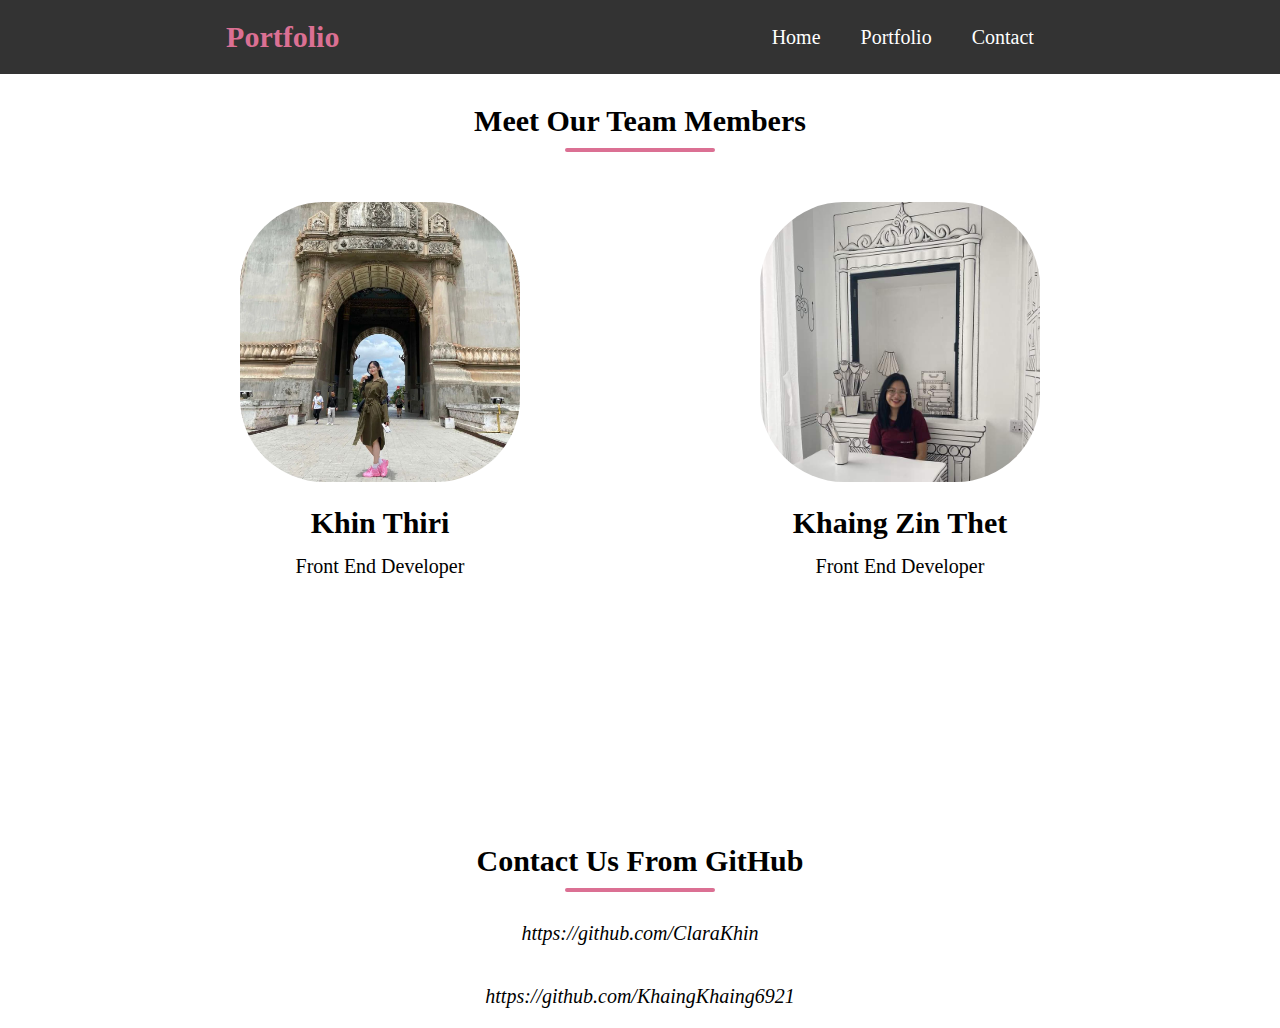
<file: rush/main-page/index.html>
<!DOCTYPE html>
<html lang="en">
  <head>
    <meta charset="UTF-8" />
    <meta name="viewport" content="width=device-width, initial-scale=1.0" />
    <title>Document</title>
    <link rel="stylesheet" href="styles.css" />
    <link
      rel="stylesheet"
      href="https://cdnjs.cloudflare.com/ajax/libs/font-awesome/5.10.0/css/all.min.css"
      integrity="sha512-PgQMlq+nqFLV4ylk1gwUOgm6CtIIXkKwaIHp/PAIWHzig/lKZSEGKEysh0TCVbHJXCLN7WetD8TFecIky75ZfQ=="
      crossorigin="anonymous"
      referrerpolicy="no-referrer"
    />
  </head>
  <body>
    <!-- Nav Bar Session Start -->
    <nav class="nav-bar">
      <h1 class="logo">Portfolio</h1>
      <div class="hamburger" onclick="toggleMenu()">
        <i class="fas fa-bars"></i>
      </div>
      <ul id="nav-link">
        <li><a href="./index.html">Home</a></li>
        <li><a href="#portfolio">Portfolio</a></li>
        <li><a href="#contact">Contact</a></li>
      </ul>
    </nav>
    <!-- Nav bar Session End -->
    <!-- Portfolio Session Start -->
    <div class="portfolio-session" id="portfolio">
      <h1>Meet Our Team Members</h1>
      <div class="line"></div>
      <div class="member">
        <div class="member-1">
          <a href="../cv1/index.html" target="_blank"
            ><img src="../cv1/Khin.jpg" alt=""
          /></a>
          <h1>Khin Thiri</h1>
          <p>Front End Developer</p>
        </div>
        <div class="member-2">
          <a href="../cv2/kzin-the.html" target="_blank"
            ><img src="../cv2/image/Me.jpg" alt=""
          /></a>
          <h1>Khaing Zin Thet</h1>
          <p>Front End Developer</p>
        </div>
      </div>
    </div>
    <!-- Portfolio Session End -->

    <!-- Contact Session Start -->
    <div class="contact" id="contact">
      <h1>Contact Us From GitHub</h1>
      <div class="line"></div>
      <div class="contact-detail">
        <a href="https://github.com/ClaraKhin">
          <i class="fab fa-github">https://github.com/ClaraKhin</i>
        </a>
        <a href="https://github.com/KhaingKhaing6921">
          <i class="fab fa-github">https://github.com/KhaingKhaing6921</i>
        </a>
      </div>
    </div>
    <!-- Contact Session End -->
    <script src="script.js"></script>
  </body>
</html>
</file>
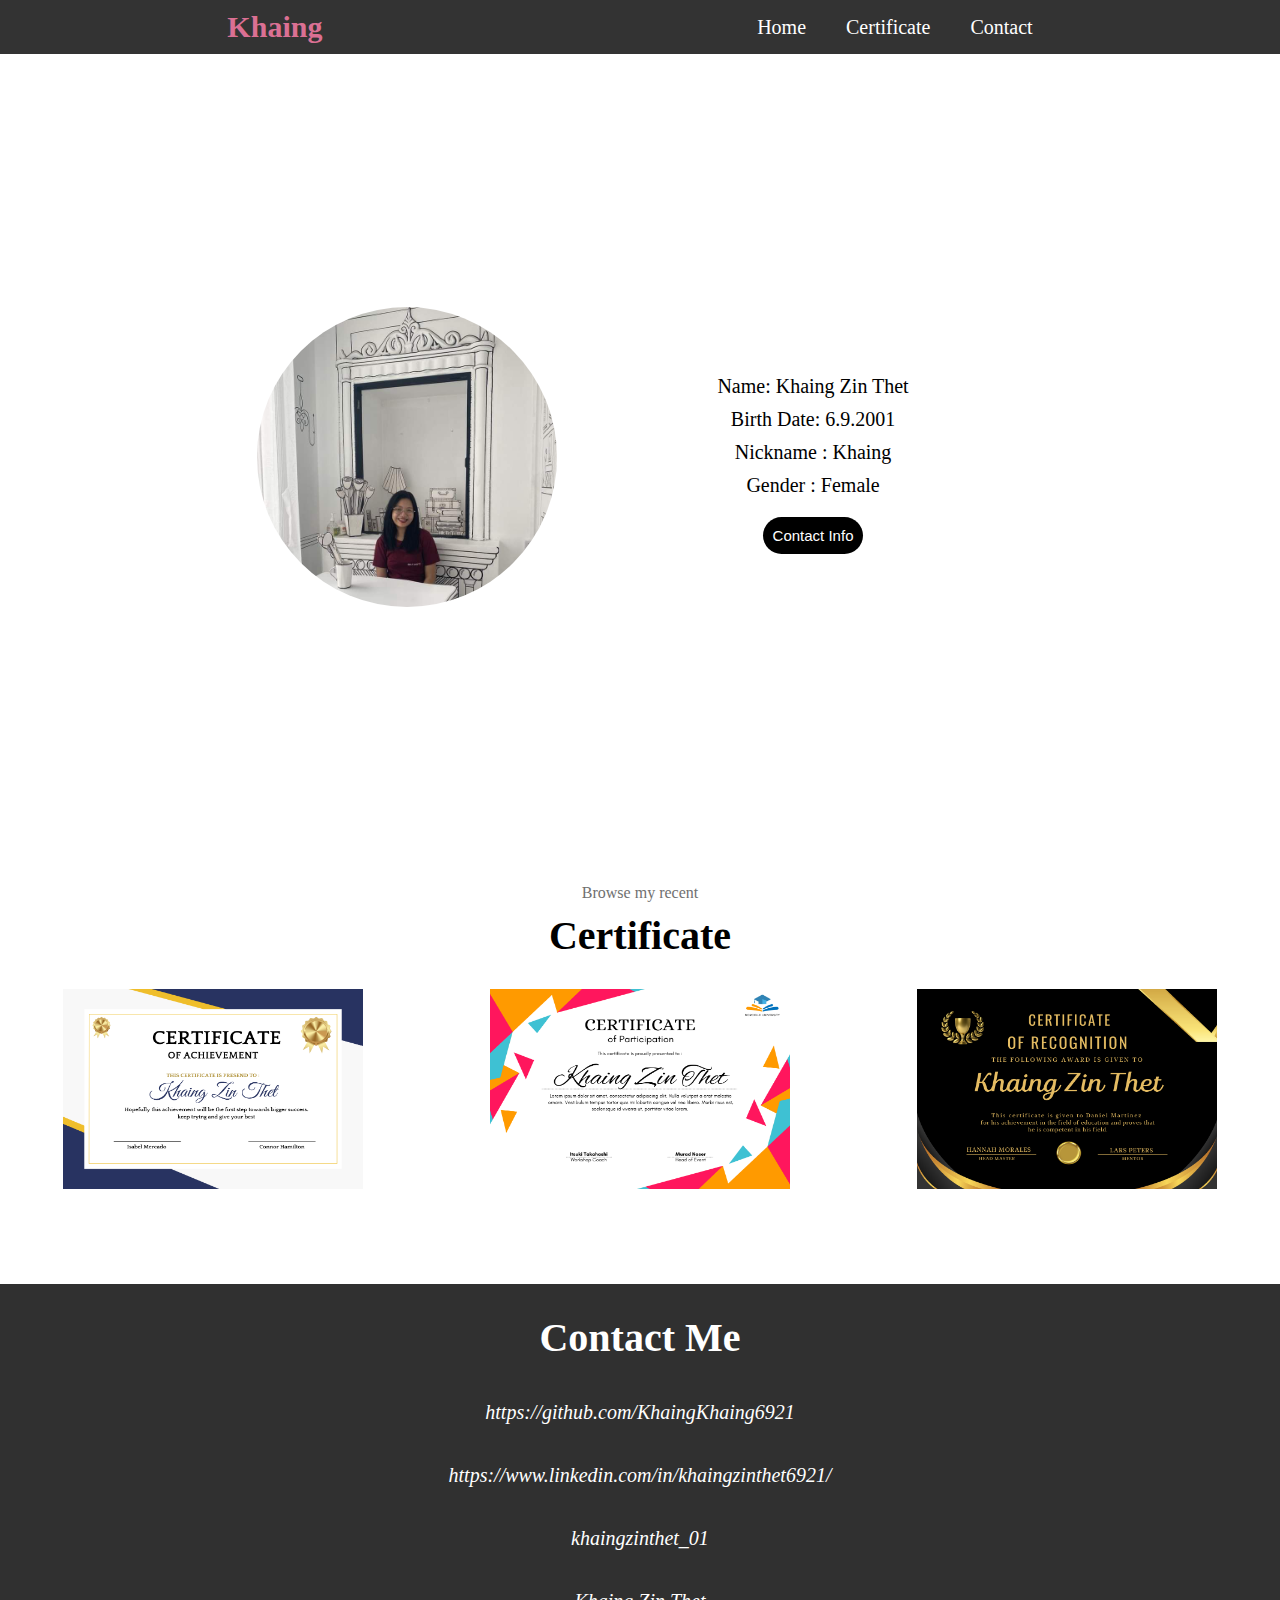
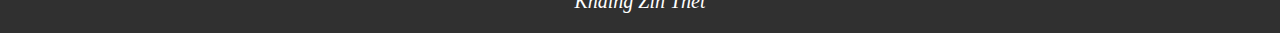
<file: rush/cv2/kzin-the.html>
<!DOCTYPE html>
<html lang="en">
<head>
  <meta charset="UTF-8">
  <meta name="viewport" content="width=device-width, initial-scale=1.0">
  <title>Portfolio Website</title>
  <link rel="stylesheet" href="style.css">
  <link rel="stylesheet" href="https://cdnjs.cloudflare.com/ajax/libs/font-awesome/5.10.0/css/all.min.css" 
  integrity="sha512-PgQMlq+nqFLV4ylk1gwUOgm6CtIIXkKwaIHp/PAIWHzig/lKZSEGKEysh0TCVbHJXCLN7WetD8TFecIky75ZfQ==" 
  crossorigin="anonymous" referrerpolicy="no-referrer" />
</head>
<body>
    <!-- Nav Bar Session Start -->
    <nav class="nav-bar">
      <h1 class="logo">Khaing</h1>
      <ul class="nav-link">
          <li><a href="../main-page/index.html">Home</a></li>
          <li><a href="#certificate">Certificate</a></li>
          <li><a href="#contact">Contact</a></li>
      </ul>
      <img src="./image/menu-btn.png" alt="" class="menu-btn">
   </nav>
  <!-- Nav bar Session End -->

  <!-- My Info Session Start -->
  <div class="row">
    <!-- Image Section -->
    <div class="left-side">
      <img src="./image/Me.jpg" alt="" class="my-image">
    </div>
    <!-- Info Section -->
    <div class="right-side">
      <p>Name: Khaing Zin Thet</p>
      <p>Birth Date: 6.9.2001</p>
      <p>Nickname : Khaing</p>
      <p>Gender : Female</p>
      <button class="btn"><a href="#contact">Contact Info</a></button>
    </div>
  </div>
  <!-- My Info Section End -->

  <!-- Certificate Section Start -->
   <div class="certificate" id="certificate">
    <p>Browse my recent</p>
    <h1>Certificate</h1>
    <div class="img-section">
      <img src="./image/1.png" alt="" srcset="">
      <img src="./image/2.png" alt="" srcset="">
      <img src="./image/3.png" alt="" srcset="">
    </div>
   </div>
  <!-- Certificate Section End  -->

  <!-- Contact Section Start -->
   <div class="contact" id="contact">
    <h1>Contact Me</h1>
    <div class="contact-detail">
      <a href="https://github.com/KhaingKhaing6921">
        <i class="fab fa-github">https://github.com/KhaingKhaing6921</i>
      </a>
      <a href="https://www.linkedin.com/in/khaingzinthet6921/">
        <i class="fab fa-linkedin">https://www.linkedin.com/in/khaingzinthet6921/</i>
      </a>
      <a href="https://www.instagram.com/khaingzinthet_01?igsh=MTgxbGpxdTE5ODlnaw%3D%3D&utm_source=qr">
        <i class="fab fa-instagram">khaingzinthet_01</i>
      </a>
      <a href="https://www.facebook.com/khaing.zinthet6921?mibextid=LQQJ4d">
        <i class="fab fa-facebook">Khaing Zin Thet</i>
      </a>
    </div>
   </div>
  <!-- Contact Section End -->

   <!-- javascript section start -->
   <script>
    const menuBtn = document.querySelector('.menu-btn')
    const navlinks = document.querySelector('.nav-link')

    menuBtn.addEventListener('click',()=>{
        navlinks.classList.toggle('mobile-menu')
    })
</script>
</body>
</html>
</file>
<file: rush/main-page/styles.css>
* {
  box-sizing: border-box;
  margin: 0;
  padding: 0;
  scroll-behavior: smooth;
}

/* Nav Bar Start */
.nav-bar {
  width: 100%;
  top: 0;
  position: sticky;
  display: flex;
  padding: 20px;
  justify-content: space-around;
  align-items: center;
  background-color: #333333;
  z-index: 1;
}
.logo {
  font-size: 30px;
  color: palevioletred;
}
#nav-link {
  display: flex;
  align-items: center;
  list-style-type: none;
  justify-content: space-evenly;
}
#nav-link li a {
  text-decoration: none;
  font-size: 20px;
  margin: 20px;
  color: white;
}
#nav-link li a:hover {
  cursor: pointer;
  text-decoration: underline;
  text-underline-offset: 10px;
  color: rgb(112, 112, 112);
  transition: 0.5s;
}

.hamburger {
  display: none;
  font-size: 24px;
  color: white;
  cursor: pointer;
}

/* Nav Bar End */
/* Portfolio Session Start */
.portfolio-session {
  width: 100%;
  height: 50vh;
  margin-top: 30px;
  /* background-color: red; */
}
.portfolio-session h1 {
  font-size: 30px;
  text-align: center;
  color: black;
}
.line {
  width: 150px;
  height: 4px;
  background: palevioletred;
  margin: 10px auto;
  border-radius: 5px;
}
.member {
  margin-top: 50px;
  display: flex;
  justify-content: space-evenly;
  height: 4 00px;
  /* align-items: center; */
}
.member-1 img {
  width: 280px;
  height: 280px;
  border-radius: 30%;
  transition: 0.5s;
}
.member-2 img {
  width: 280px;
  height: 280px;
  border-radius: 30%;
  transition: 0.5s;
}
.member-1 img:hover,
.member-2 img:hover {
  transform: translateY(-10px);
  filter: brightness(1);
}
.member h1 {
  margin-top: 20px;
  margin-bottom: 15px;
  font-size: 30px;
}
.member p {
  text-align: center;
  color: black;
  font-size: 20px;
  margin-bottom: 20px;
}
/* Portfolio Session End */

/* Contact Session Start */
.contact {
  /* background-color: rgb(48, 48, 48); */
  display: block;
  width: 100%;
  margin-top: 250px;
}
.contact h1 {
  text-align: center;
  font-size: 30px;
  margin-bottom: 10px;
  padding-top: 40px;
  color: black;
}
.contact-detail a {
  text-decoration: none;
  color: black;
  display: flex;
  justify-content: center;
  align-items: center;
  padding: 20px;
  font-size: 20px;
  transition: 0.5s;
}
.contact-detail a i:hover {
  cursor: pointer;
  filter: brightness(1);
  color: palevioletred;
}
/* Contact Session End */
@media screen and (max-width: 768px) {
  .hamburger {
    display: block;
  }
  #nav-link {
    display: none;
    flex-direction: column;
    background-color: #333;
    position: absolute;
    top: 60px;
    right: 0;
    width: 100%;
    padding: 10px;
  }
  #nav-link li {
    text-align: center;
    margin: 10px 0;
  }
  #nav-link.show {
    display: flex;
  }
  .member {
    display: flex;
    flex-direction: column;
    align-items: center;
    margin-top: 20px;
  }
  .member-1 img {
    width: 200px;
    height: 200px;
  }
  .member-2 img {
    width: 200px;
    height: 200px;
  }
  .portfolio-session h1 {
    font-size: 25px;
    text-align: center;
    color: black;
  }
  .member h1 {
    margin-top: 15px;
    margin-bottom: 10px;
    font-size: 25px;
  }
  .member p {
    color: black;
    font-size: 15px;
  }
  .contact {
    margin-top: 300px;
  }
  .contact h1 {
    font-size: 25px;
    padding-top: 40px;
    color: black;
  }
  .contact-detail a {
    padding: 15px;
    font-size: 18px;
  }
}
</file>
<file: rush/cv2/style.css>
/* Global Usage */
*{ 
  box-sizing: border-box;
  margin: 0;
  padding: 0;
  scroll-behavior: smooth;
}

/* Nav Bar Start */
.nav-bar{
  width: 100%;
  position: sticky;
  display: flex;
  justify-content: space-around;
  padding: 10px 20px;
  top: 0;
  align-items: center;
  background-color: #333333;
}
.logo{
  font-size: 30px;
  color: palevioletred;
}
.nav-link{
  display: flex;
  align-items: center;
  list-style-type: none;
  justify-content: space-evenly;
}
.nav-link li a{
  text-decoration: none;
  font-size: 20px;
  margin: 20px;
  color: white;
}
.nav-link li a:hover{
  cursor: pointer;
  text-decoration: underline;
  text-underline-offset: 10px;
  color: rgb(112, 112, 112);
  transition: 0.5s;
}

.menu-btn{
  position: absolute;
  top: 30px;
  right: 40px;
  width: 40px;
  background-color: black;
  cursor: pointer;
  display: none;
}
/* Nav Bar End */
.row{
  display: flex;
  justify-content:space-evenly;
  align-items: center;
  width: 85%;
  height: 90vh;
  /* background-color: red; */
}
.left-side{
  /* margin-top: 90px; */
  width: 35%;
  /* background-color: red; */
}
.my-image{
  border-radius: 50%;
  height: 300px;
  margin-left: 200px;
}
.right-side{
  text-align: center;
  width: 40%;
  margin-left: 100px;
}
.right-side p{
  font-size: 20px;
  color: black;
  margin-top: 10px;
}
.right-side .btn{
  background-color: black;
  color: white;
  border-style: none;
  padding: 10px;
  border-radius: 30px;
  margin-top: 20px;
  font-size: 15px;
}
.right-side .btn a{
  text-decoration: none;
  color: white;
}
.right-side .btn:hover{
  background-color: white;
  color: black;
  border: 1px solid;
}
.right-side .btn:hover a{
  color: black;
}
/* Certificate Section */
.certificate{
  height: 400px;
  margin-top: 10px;
}
.certificate p{
  margin-top: 20px;
  color: rgb(112, 112, 112); ;
  text-align: center;
}
.certificate h1{
  font-size: 40px;
  margin-top: 10px;
  text-align: center;
  color:  black;
}
.img-section{
  display: flex;
  justify-content: space-around;
  margin-top: 30px;
  margin-bottom: 20px;
}
.img-section img{
  width: 300px;
  height: 200px;
  transition: 0.5s;
}
.img-section img:hover{
  transform: translateY(-10px);
  filter: brightness(1);
}
/* Certificate Section End */

/* Contact Section Start */
.contact{
  background-color: rgb(48, 48, 48);
  width: 100%;
}
.contact h1{
  text-align: center;
  font-size: 40px;
  margin-bottom: 20px;
  padding-top: 30px;
  color: white;
}
.contact-detail a{
  text-decoration: none;
  color: white;
  display: flex;
  justify-content: center;
  align-items: center;
  padding: 20px;
  font-size: 20px;
  transition: 0.5s;
}
.contact-detail a i:hover{
  cursor: pointer;
  filter: brightness(1);
  color: palevioletred;
}
/* Contact Section End */

/* Media Queries for Responsiveness */
@media (max-width: 850px) {
.menu-btn{
  display: block;
}
.nav-bar{
  padding: 0;
}
.logo{
  position: absolute;
  top: 30px;
  left: 50px;
  color: palevioletred;
}
.nav-link{
  flex-direction: column;
  width: 100%;
  height: 80vh;
  justify-content: center;
  background-color: rgb(0, 0, 0);
  /* color: white; */
  margin-top: -900px;
  transition: all 0.5s ease;
}
.mobile-menu{
  margin-top: 0px;
  border-bottom-right-radius: 30%;
}
.nav-link li{
  margin: 20px auto;
}
.nav-link li a{
  color: white;
  text-decoration: underline;
}
  .row {
    flex-direction: row;
    height: 90vh;
    /* padding: 5% 0; */
  }

  .left-side, .right-side {
    width: 50%;
  }

  .my-image {
    width: 60%;
    height: 60%;
    margin-left: 50px;
  }

  .right-side {
    margin-left: 0;
    text-align: center;
  }
  .right-side p{
    font-size: 15px;
  }

  .certificate h1 {
    font-size: 40px;
  }
  .img-section{
    height: 500px;
  }
  
  .certificate .img-section{
    flex-direction: column;
    align-items: center;
  }
  .img-section img{
    padding: 20px;
  }
  .contact{
    margin-top: 400px;
  }
  .contact h1 {
    font-size: 40px;
  }
}
</file>
